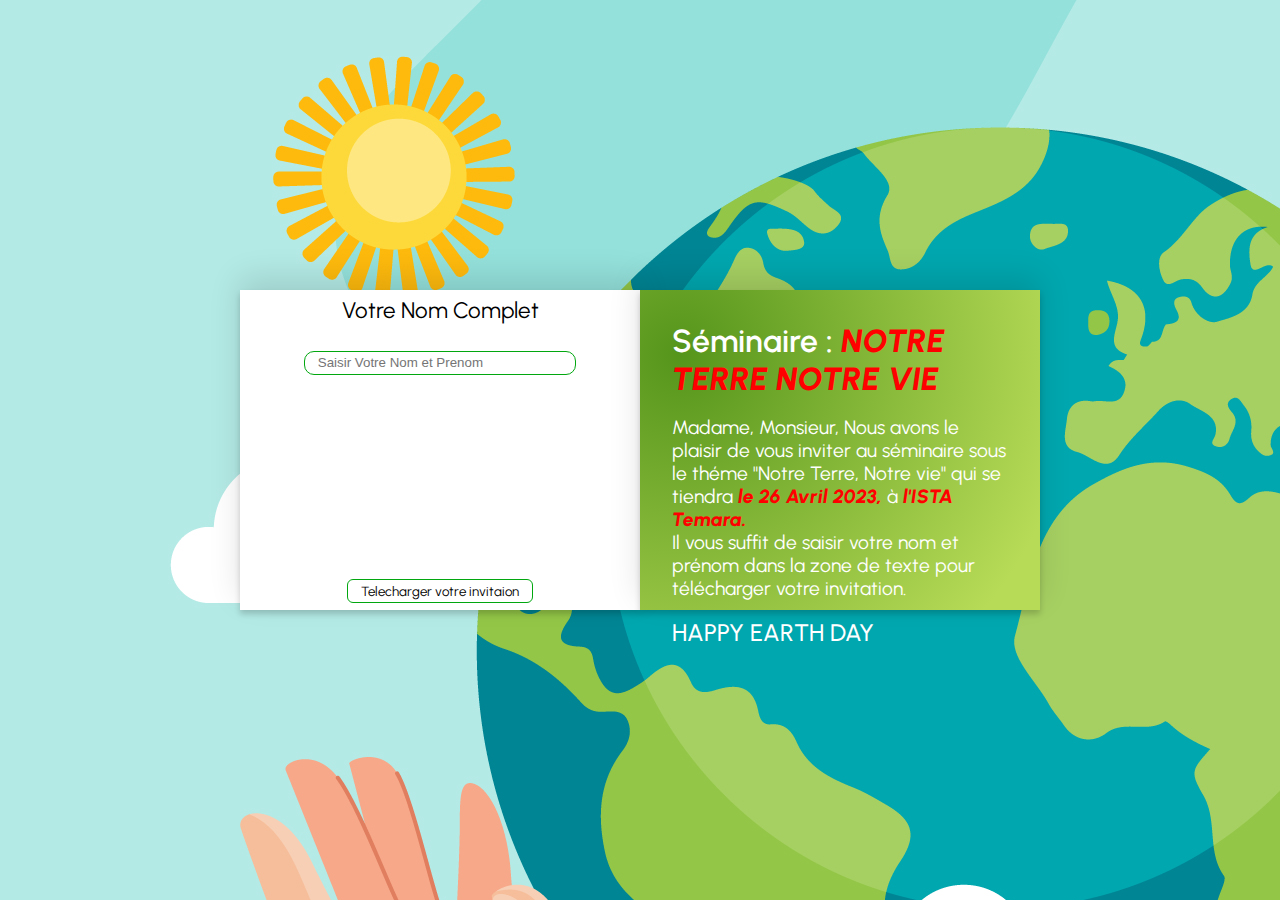
<file: index.html>
<!DOCTYPE html>
<html lang="en">

<head>
  <meta charset="UTF-8" />
  <meta http-equiv="X-UA-Compatible" content="IE=edge" />
  <meta name="viewport" content="width=device-width, initial-scale=1.0" />
  <title>EARTH DAY OFPPT-TEMARA</title>
  <link rel="stylesheet" href="style.css" />
</head>

<body>
  <section class="form-container">
    <form class="form">
      <label for="username">Votre Nom Complet</label>
      <input type="text" name="username" id="nomComplet" class="username-bar" required
        placeholder="Saisir Votre Nom et Prenom" />
      <canvas id="canvas"></canvas>

      <button type="button" onclick="generateImage()" class="submit-btn">
        Telecharger votre invitaion
      </button>
    </form>
    <div class="sidebar">
      <h1>
        Séminaire :
        <i style="color: red; font-weight: 800; font-size: 1em">NOTRE TERRE NOTRE VIE</i>
      </h1>
      <p>
        Madame, Monsieur, Nous avons le plaisir de vous inviter au séminaire
        sous le théme "Notre Terre, Notre vie" qui se tiendra
        <i style="color: red; font-weight: 800; font-size: 1em">le 26 Avril 2023,</i>
        à
        <i style="color: red; font-weight: 800; font-size: 1em">l'ISTA Temara.</i>
        <br />Il vous suffit de saisir votre nom et prénom dans la zone de
        texte pour télécharger votre invitation.
      </p>
      <h2>HAPPY EARTH DAY</h2>
    </div>
  </section>
  <script>
    function sleep(ms) {
      return new Promise((res) => setTimeout(res, ms));
    }
    async function generateImage() {
      // Load the image
      var img = new Image();
      img.onload = function () {
        // Create a canvas element
        var canvas = document.getElementById("canvas");
        canvas.width = img.width;
        canvas.height = img.height;

        // Draw the image on the canvas
        var ctx = canvas.getContext("2d");
        ctx.drawImage(img, 0, 0);

        // Draw the text on the canvas
        var text = document.getElementById("nomComplet").value;
        if (text.length < 15) {
          ctx.font = "40px bolder Consolas";
          ctx.fillStyle = "black";
          ctx.fillText(text, 40, 370);
        } else if (text.length > 15 && text.length < 22) {
          ctx.font = "32px bolder Consolas";
          ctx.fillStyle = "black";
          ctx.fillText(text, 20, 370);
        } else {
          ctx.font = "26px bolder Consolas";
          ctx.fillStyle = "black";
          ctx.fillText(text, 10, 370);
        }

        // Convert the canvas to an image and download it
        var link = document.createElement("a");
        link.href = canvas.toDataURL("image/png");
        link.download =
          "Invitation " +
          document.getElementById("nomComplet").value +
          ".png";
        document.body.appendChild(link);
        link.click();
        document.body.removeChild(link);
      };
      img.src = "carte.jpg";
      await sleep(5000);
      window.location.replace("thank.html");
    }
  </script>
</body>

</html>
</file>
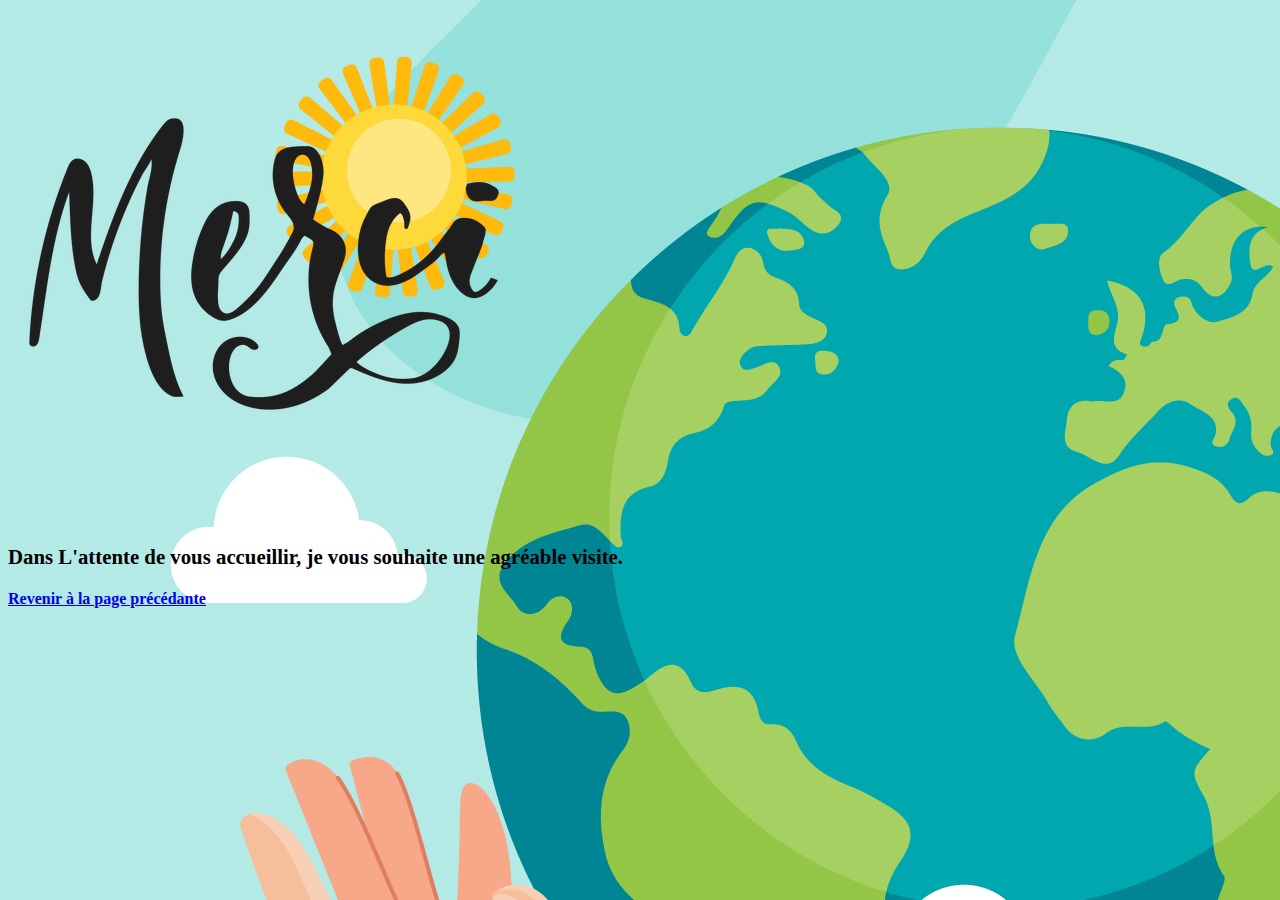
<file: thank.html>
<!DOCTYPE html>
<html lang="en">
  <head>
    <meta charset="UTF-8" />
    <meta http-equiv="X-UA-Compatible" content="IE=edge" />
    <meta name="viewport" content="width=device-width, initial-scale=1.0" />
    <link href="https://cdn.jsdelivr.net/npm/bootstrap@5.1.3/dist/css/bootstrap.min.css" rel="stylesheet" integrity="sha384-1BmE4kWBq78iYhFldvKuhfTAU6auU8tT94WrHftjDbrCEXSU1oBoqyl2QvZ6jIW3" crossorigin="anonymous">
<script src="https://cdn.jsdelivr.net/npm/bootstrap@5.1.3/dist/js/bootstrap.bundle.min.js" integrity="sha384-ka7Sk0Gln4gmtz2MlQnikT1wXgYsOg+OMhuP+IlRH9sENBO0LRn5q+8nbTov4+1p" crossorigin="anonymous"></script>
    <title>Merci</title>
    <style>
      body{
        background-image: url('6772284.jpg');
      }
      p{
        font-size: 1.3em;
        font-weight: bolder;
      }
      a{
        font-weight: 900;
      }
    </style>
  </head>
  <body>
    
<section class="thank-main-wrapper">
  <div class="container">
    <div class="row justify-content-center login-process">
      <div class="col-lg-6 order-lg-1">
        <div class="thankyou-wrapper">
          <img src="merci.png" alt="thanks" class="img-fluid d-block mx-auto mx-lg-0 mb-3 mb-lg-0 order-lg-2">
          <p class="mb-3">Dans L'attente de vous accueillir, je vous souhaite une agréable visite.</p>
          <a href="index.html" class="btn btn-success btn-outline-light d-block w-50 mx-auto">Revenir à la page précédante</a>
        </div>
      </div>
    </div>
  </div>
</section>
  </body>
</html>
</file>
<file: style.css>
@import url("https://fonts.googleapis.com/css2?family=Urbanist:wght@400;500;600&display=swap");
h1 {
  font-family: "Urbanist";
  font-weight: 600;
  color: #ffffff;
}

h2 {
  font-family: "Urbanist";
  font-weight: 500;
  color: #ffffff;
}

label {
  font-family: "Urbanist";
  font-size: 1.4rem;
}

p {
  font-family: "Urbanist";
  font-weight: 400;
  font-size: 1.2rem;
  color: #ffffff;
}

* {
  padding: 0;
  margin: 0;
  box-sizing: border-box;
}

body {
  background-image: url('6772284.jpg');
  height: 100vh;
}

.form-container {
  height: 100%;
  width: auto;
  display: flex;
  justify-content: center;
  align-items: center;
}
.form-container .form {
  box-shadow: rgba(0, 0, 0, 0.12) 0px -12px 30px, rgba(0, 0, 0, 0.178) 0px 4px 6px;
  padding: 2rem;
  background-color: #ffffff;
  display: flex;
  flex-direction: column;
  align-items: center;
  justify-content: center;
  gap: 3vh;
  height: 20rem;
  width: 25rem;
}
.form-container .form .submit-btn {
  background-color: transparent;
  padding: 0.2rem 0.8rem;
  border: 1px solid #01a70f;
  cursor: pointer;
  font-family: "Urbanist";
  font-weight: 400;
  height:7vh ;
  border-radius: 6px;


}
.form-container .form .submit-btn:hover {
  border: 1px dashed black;
  background-color: #01a70f;
  color: white;
}
.form-container .form .submit-btn:active {
  background-color: #01a70f;
  color: white;
}
.form-container .form .username-bar {
  border: 1px solid #01a70f;
  padding: 0.2rem 0.8rem;
  height:7vh ;
  width: 17rem;
  border-radius: 10px;
}
.form-container .sidebar {
  box-shadow: rgba(0, 0, 0, 0.12) 0px -12px 30px, rgba(0, 0, 0, 0.178) 0px 4px 6px;
  padding: 2rem;
  display: flex;
  flex-direction: column;
  gap: 2vh;
  height: 20rem;
  width: 25rem;
  background: radial-gradient(circle at 10% 20%, rgb(85, 149, 27) 0.1%, rgb(183, 219, 87) 90%);
}
.form-container .sidebar h2 {
  margin-top: auto;
}

@media screen and (max-width: 524px) {
  .form-container {
    flex-direction: column;
  }

  .form {
    margin-top: 2rem;
    height: 8rem;
    width: 8rem;
  }

  .sidebar {
    margin-bottom: 2rem;
    height: 8rem;
    width: 8rem;
  }
}
</file>
